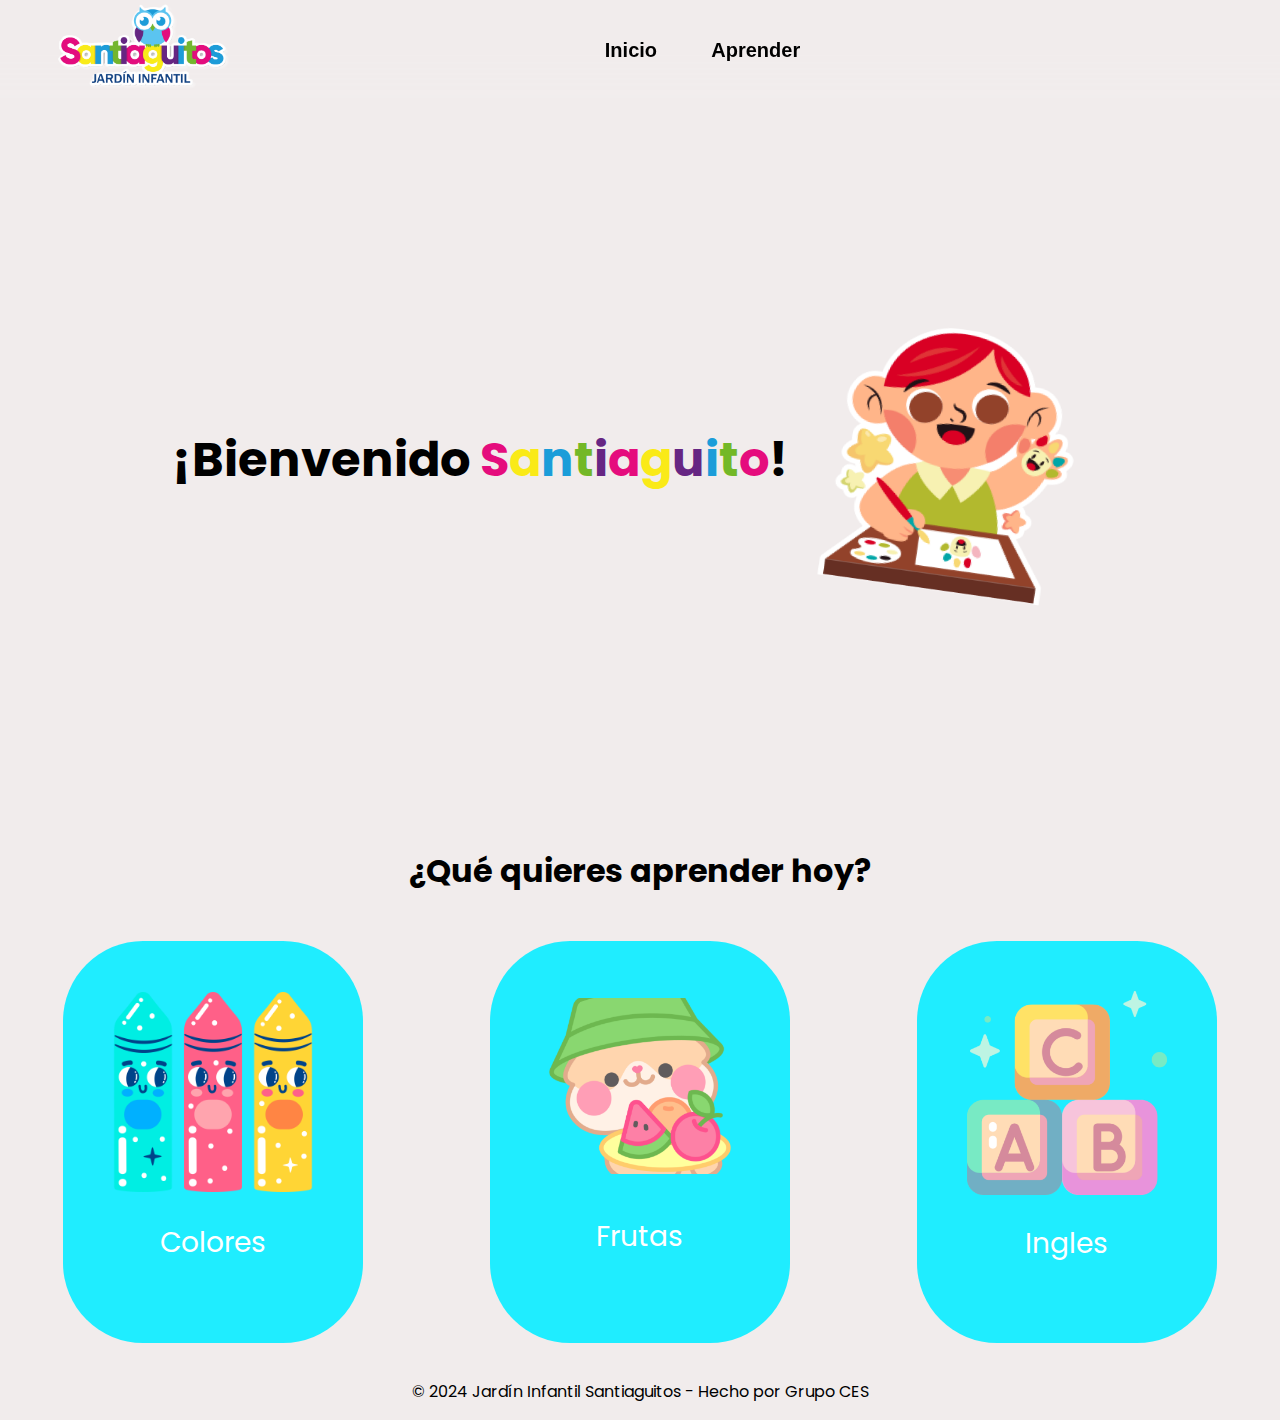
<file: index.html>
<!DOCTYPE html>
<html lang="es">
<head>
    <meta charset="UTF-8">
    <title>Santiaguitos Interactivos</title>
    <link rel="stylesheet" href="css/index.css">
</head>
<body>
<header>
    <a href="#home" class="logo"><img src="img/logo_santiaguitos.png" alt=""></a>
    <nav>
        <a href="#inicio">Inicio</a>
        <a href="#aprender">Aprender</a>
    </nav>
</header>

<main>
    <section class="bienvenido">
        <h2>¡Bienvenido
            <span>S</span>
            <span>a</span>
            <span>n</span>
            <span>t</span>
            <span>i</span>
            <span>a</span>
            <span>g</span>
            <span>u</span>
            <span>i</span>
            <span>t</span>
            <span>o</span>
            !</h2>
        <img src="img/niño.png" alt="">
    </section>

    <h2 class="subtitulo">¿Qué quieres aprender hoy?</h2>

    <section class="menu">

            <a href="indexcolores.html">
                <img src="img/lapices_de_color.png" alt="">
                <p>Colores</p>
            </a>
            <a href="indexfrutas.html">
                <img src="img/Frutas.png" alt="">
                <p>Frutas</p>
            </a>
            <a href="ingles/ingles.html">
                <img src="img/bloques.png" alt="">
                <p>Ingles</p>
            </a>
    </section>
</main>
<footer>
    <p>&copy; 2024 Jardín Infantil Santiaguitos - Hecho por Grupo CES</p>
</footer>

</body>
</html>
</file>
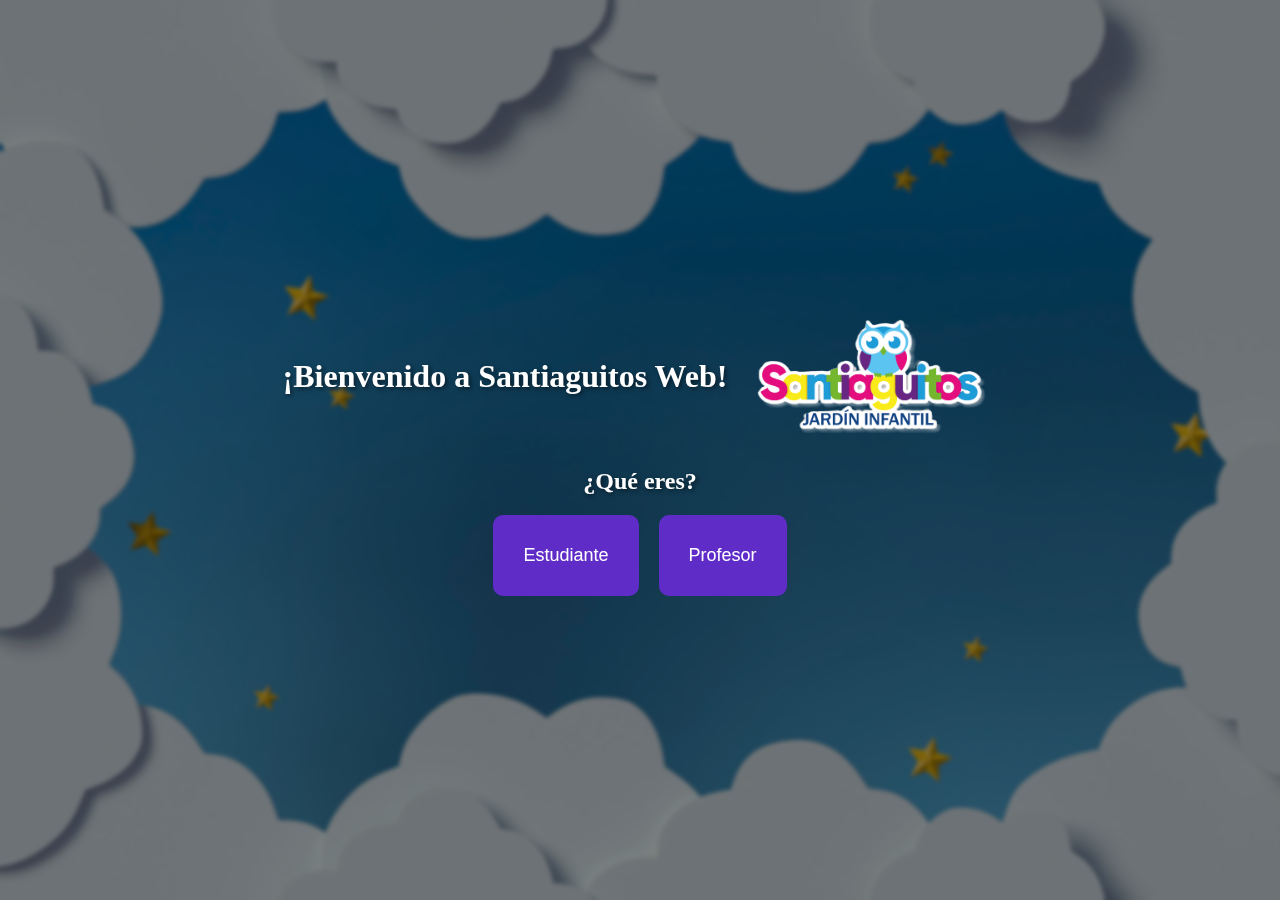
<file: indexprincipal.html>
<!DOCTYPE html>
<html lang="es">
<head>
    <meta charset="UTF-8">
    <meta name="viewport" content="width=device-width, initial-scale=1.0">
    <link rel="stylesheet" href="./css/indexprincipal.css">
    <title>Bienvenido a santiaguitos Web.</title>
</head>
<body>
    <header class="header">
        <div class="header-content">
            <div class="title-wrapper">
                <h1>¡Bienvenido a Santiaguitos Web!</h1>
                <img src="./img/logo_santiaguitos.png" alt="logo_santiaguitos">
            </div>
        </div>
        <h2>¿Qué eres?</h2>
        <div class="buttons">
            <button class="button">Estudiante</button>
            <button class="button">Profesor</button>
        </div>
    </header>
</body>
</html>
</file>
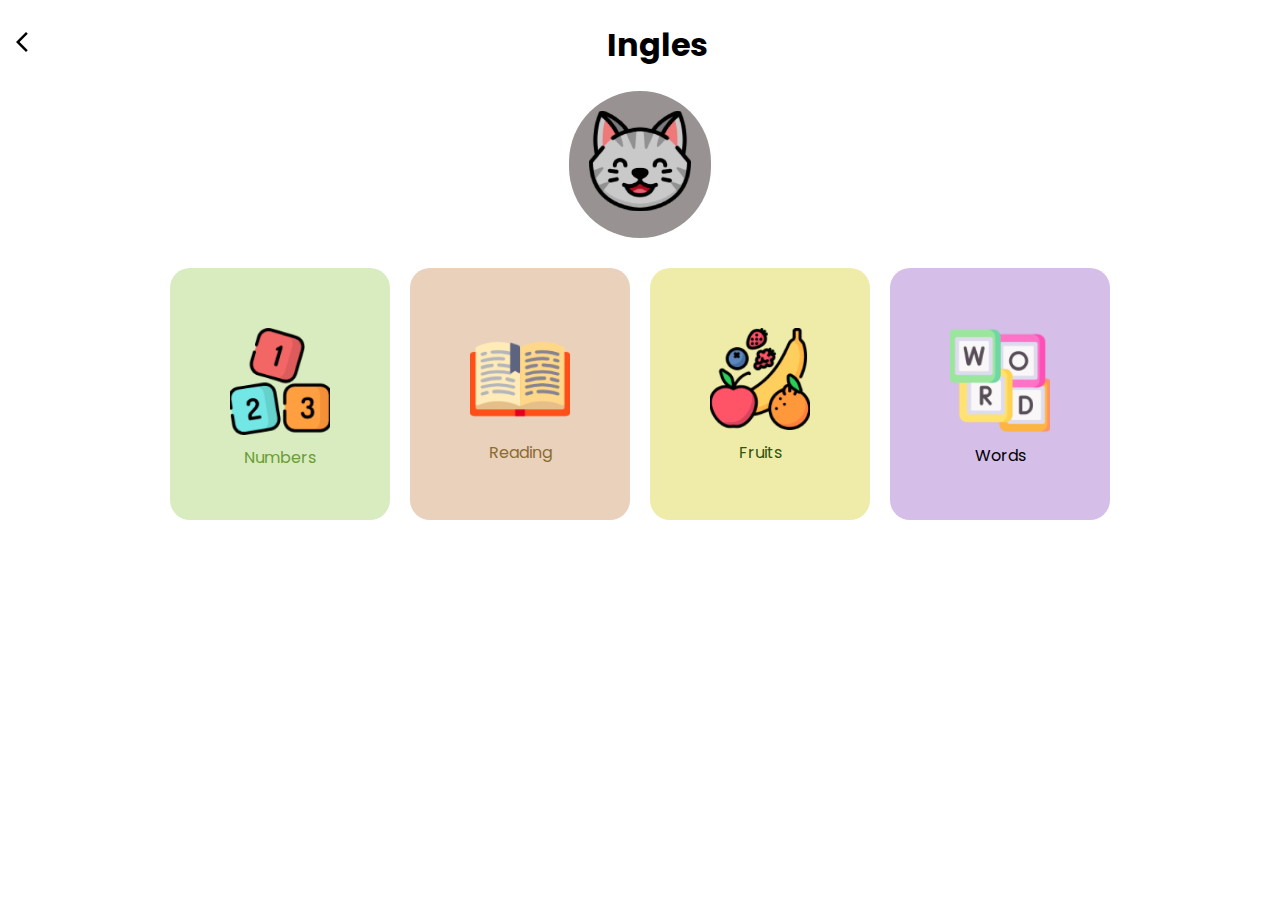
<file: ingles/ingles.html>
<!DOCTYPE html>
<html lang="en">
<head>
    <meta charset="UTF-8">
    <title>English</title>
    <link rel="stylesheet" href="../css/ingles.css">

</head>
<body>
<main>
    <section class="navegacion">
        <a href="/index.html">
            <img src="../img/icons/flecha.svg" alt="">
        </a>
        <h1>Ingles</h1>
        <span></span>
    </section>
        <section class="menu">
            <div class="user">
                <img src="../img/user.png" alt="">
            </div>
            <div class="tarjetas">
                <a href="/aprender ingles/juegos3.html"><img src="../img/numbers.png" alt="numbers">Numbers</a>
                <a href="/aprender ingles/juegos4.html"><img src="../img/reading.png" alt="reading">Reading</a>
                <a href=""><img src="../img/fruits.png" alt="fruits">Fruits</a>
                <a href="../ingles/nivel1/1.html"><img src="../img/words.png" alt="words">Words</a>
            </div>
        </section>

    <section>

    </section>
</main>
</body>
</html>
</file>
<file: css/index.css>
@import url('https://fonts.googleapis.com/css2?family=Poppins:ital,wght@0,100;0,200;0,300;0,400;0,500;0,600;0,700;0,800;0,900;1,100;1,200;1,300;1,400;1,500;1,600;1,700;1,800;1,900&display=swap');

body{
    margin: 0;
    font-family: "Poppins", sans-serif;
}
html{
    background: #F1ECEC;
}

.subtitulo{
    text-align: center;
    font-size: 32px;
}

/***************Header***************/

header{
    display: grid;
    grid-template-columns: auto auto auto;
    backdrop-filter: blur(25px);
    width: 100%;
}
header .logo  img{
    height: 100px;
    padding: 0 50px;
}
header nav{
    display: grid;
    grid-template-columns: auto auto auto auto;
    margin: 0 100px;
}
header a{
    display: flex;
    align-items: center;
    text-decoration: none;
    color: #000;
    text-align: center;
    font-family: Manrope, sans-serif;
    font-size: 20px;
    font-style: normal;
    font-weight: 700;
    line-height: normal;
}

header a:hover{
    color: #1B9DD9;
    transition-duration: 0.3s;

}

/***************Bienvenido***************/
.bienvenido{
    display: flex;
    justify-content: center;
    height: 80vh;
    align-items: center;
}
.bienvenido h2{
    font-size: 48px;
}

.bienvenido img{
    width: auto;
    height: 300px;

}

span {
    display: inline-block;
    margin: 0;
    letter-spacing: -10px;
}

span:nth-of-type(1) {
    color: #E50C7D;
}

span:nth-of-type(2) {
    color: #FAEA17;
}

span:nth-of-type(3) {
    color: #1B9DD9;
}

span:nth-of-type(4) {
    color: #73B827;
}

span:nth-of-type(5) {
    color: #662683;
}

span:nth-of-type(6) {
    color: #E50C7D;
}

span:nth-of-type(7) {
    color: #FAEA17;
}

span:nth-of-type(8) {
    color: #662683;
}

span:nth-of-type(9) {
    color: #1B9DD9;
}

span:nth-of-type(10) {
    color: #73B827;
}

span:nth-of-type(11) {
    color: #E50C7D;
}



/***************Menu selección de los niños***************/

.menu{
    display: flex;
    justify-content: space-around;
    padding: 20px 0;
}
.menu a{
    display: flex;
    flex-direction: column;
    justify-content: space-around;
    background: #1FEDFF;
    background-blend-mode: color-burn;
    padding: 50px;
    text-align: center;
    text-decoration: none;
    border-radius: 80px;
}

.menu a:hover{
    background: #66267d;
    transition-duration: 0.3s;
    transform: scale(1.1);
}
.menu a p{
    color: white;
    font-size: 28px;
}

.menu img{
    width: 200px;
    height: auto;
}

/***************Footer***************/

footer{
    padding: 25px 0 10 0;
}
footer p{
    text-align: center;
}
</file>
<file: css/indexprincipal.css>
body {
    margin: 0;
    padding: 0;
    font-family: 'Fredoka One', cursive; 
    text-align: center;
}

.header {
    position: relative;
    height: 100vh;
    display: flex;
    flex-direction: column;
    justify-content: center;
    align-items: center;
    background-image: url('/img/nubes_index.jpg');
    background-size: cover;
    background-position: center;
}

.header::before {
    content: "";
    position: absolute;
    top: 0;
    left: 0;
    width: 100%;
    height: 100%;
    background-color: rgba(0, 0, 0, 0.5); 
    z-index: 1;
    backdrop-filter: blur(2px); 
}

.header-content {
    display: flex;
    justify-content: center;
    align-items: center;
    z-index: 2;
    color: white;
    text-shadow: 2px 2px 4px rgba(0, 0, 0, 0.5);
}

.title-wrapper {
    display: flex;
    align-items: center;
    justify-content: center;
    flex-wrap: nowrap;
}

.title-wrapper h1 {
    margin-right: 20px;
}

.title-wrapper img {
    max-width: 250px;
    height: auto;
    margin-top: 10px;
}

.header h2 {
    z-index: 2;
    color: white;
    text-shadow: 2px 2px 4px rgba(0, 0, 0, 0.5);
    margin-bottom: 20px;
}

.buttons {
    z-index: 2;
    display: flex;
    justify-content: center;
    gap: 20px; /* Separación entre botones */
}

.button {
    padding: 30px 30px; 
    font-size: 18px;
    background-color: #602cc8;
    color: white;
    border: none;
    border-radius: 10px;
    cursor: pointer;
    transition: background-color 0.3s ease, transform 0.3s ease; 
}

.button:hover {
    background-color: #007ab3;
    transform: scale(1.1); 
}
</file>
<file: css/ingles.css>
@import url('https://fonts.googleapis.com/css2?family=Poppins:ital,wght@0,100;0,200;0,300;0,400;0,500;0,600;0,700;0,800;0,900;1,100;1,200;1,300;1,400;1,500;1,600;1,700;1,800;1,900&display=swap');

body{
    margin: 0;
    font-family: "Poppins", sans-serif;
}
.navegacion{
    display: flex;
    justify-content: space-between;
    align-items: center;
}
.navegacion a{
    margin-left: 10px;
}
.menu{
    display: flex;
    justify-content: center;
    align-items: center;
    flex-direction: column;
}
.menu .user img{
    height: 100px;
    width: auto;
}
.menu .user{
    padding: 20px;
    background: #999292;
    border-radius: 100px;
    margin-bottom: 20px;
}


.menu .tarjetas{
    display: flex;
    flex-direction: row;
}
.menu  a{
    display: flex;
    flex-direction: column;
    background: #A6A6A6;
    padding: 50px 60px;
    text-align: center;
    text-decoration: none;
    color: white;
    border-radius: 20px;
    margin: 10px;
}


.menu a:nth-of-type(1){
    background: #d8ecbf;
    color: #6a9e35;
}
.menu a:nth-of-type(2){
    background: #e9d1bc;
    color: #8b6c31;
}
.menu a:nth-of-type(3){
    background: #efecaa;
    color: #31540f;
}
.menu a:nth-of-type(4){
    background: #d5bee8;
    color: #000000;
}
.menu .tarjetas a img{
    width: 100px;
    height: auto;
    margin: 10px 0;
}
</file>
